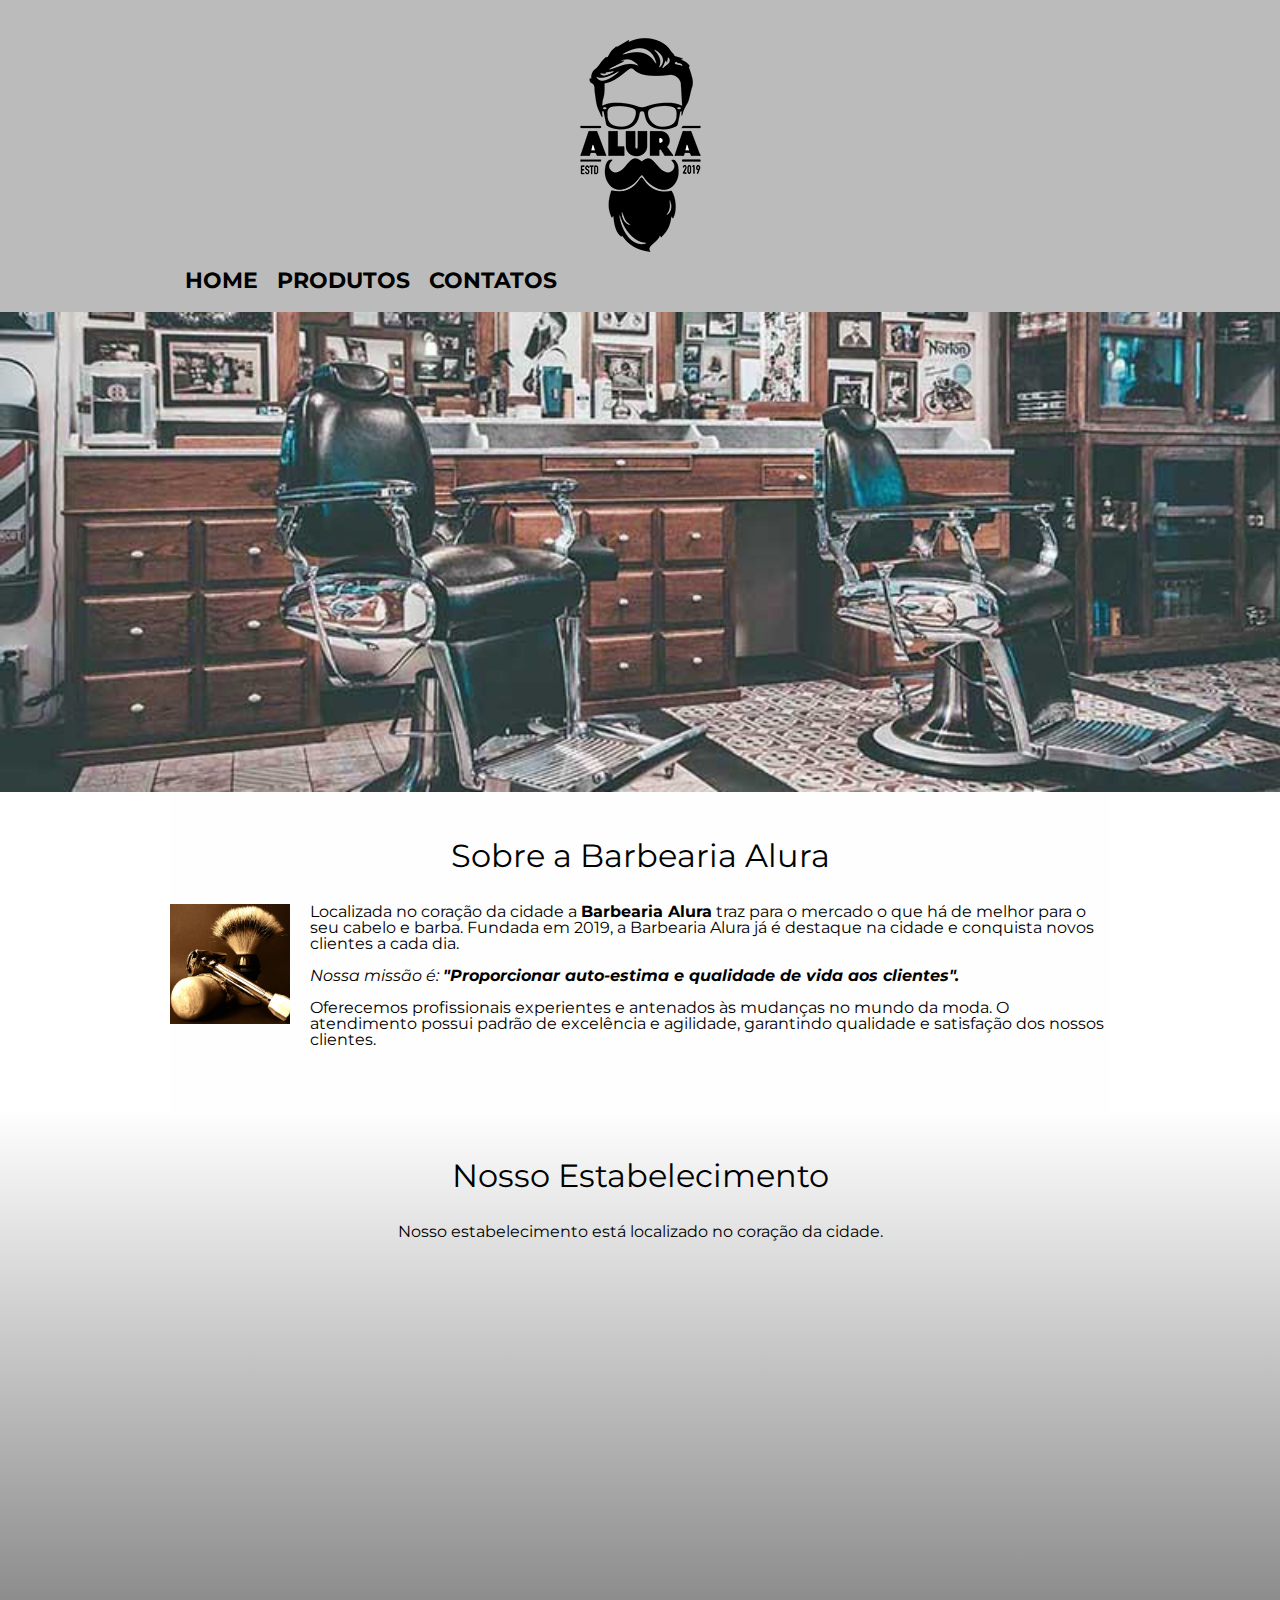
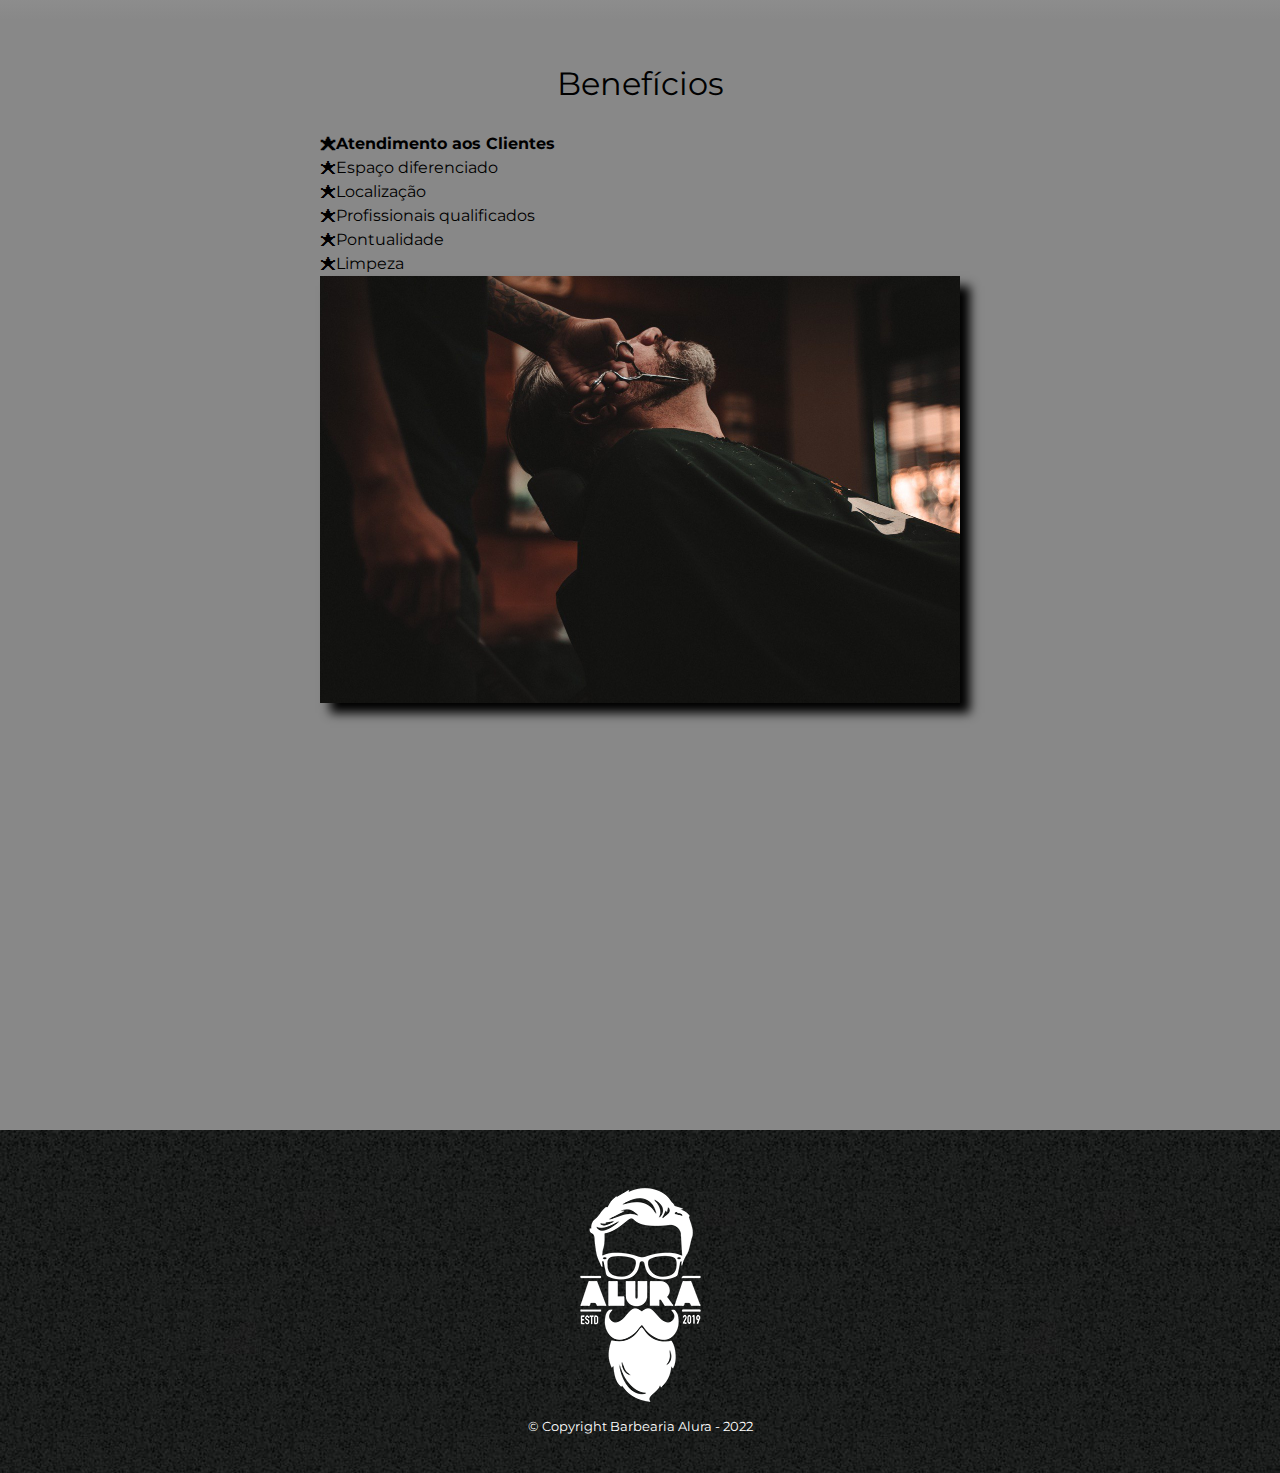
<file: index.html>
<DOCTYPE!>
	<meta charset="UTF-8">
	<meta name="viewport" content="width=device-width"> <!--deixaa o site responsivo-->
	<head><!--head passa informaçoes ao naveg é diferente do header-->
		<title>Barberia Alura</title>

		<link rel="stylesheet" type="text/css" href="reset.css">
		<link rel="stylesheet" type="text/css" href="style.css">
		<link rel="preconnect" href="https://fonts.googleapis.com">
		<link href="https://fonts.googleapis.com/css?family=Montserrat&display=swap" rel="stylesheet">
	</head>

	<body>
		<header>
			<div class="caixa">
				<h1><img src="modulo3/logo.png"></h1>

				<nav>
					<ul class="navegacao">
						<li><a href="index.html">Home</a></li>
						<li><a href="produtos.html">Produtos</a></li>
						<li><a href="contatos.html">Contatos</a></li>
					</ul>
				</nav>
			</div>		
		</header>

		<img class= "banner" src="modulo3/banner.jpg"> <!--id (identificador) serve
			para itens únicos-->

		<main><!--marcar o conteudo principal-->
			
			<!--<p>paragrafo para exemplificar no css</p> (desabilitei pq era so exemplo)-->
		<section class="principal">
				<h2 class="titulo-principal">Sobre a Barbearia Alura</h2>

				<img class="utensilios" src="modulo3/utensilios.jpg" alt="utensilios para um barbeiro ">

				<p>Localizada no coração da cidade a <strong>Barbearia Alura</strong> traz para o mercado o que há de melhor para o seu cabelo e barba. Fundada em 2019, a Barbearia Alura já é destaque na cidade e conquista novos clientes a cada dia.</p>

				<p id="missao"><em>Nossa missão é: <strong>"Proporcionar auto-estima e qualidade de vida aos clientes".</strong></em></p> <!-- css inline aplicado no proprio html, mas aplica-se apenas ao elemento em que foi feito, diferente do css externo ou css no head-->

				<p>Oferecemos profissionais experientes e antenados às mudanças no mundo da moda. O atendimento possui padrão de excelência e agilidade, garantindo qualidade e satisfação dos nossos clientes.</p>
			</section>

		<section class="mapa">
			<h3 class="titulo-principal">Nosso Estabelecimento</h3>
			<p>Nosso estabelecimento está localizado no coração da cidade.</p>

			<div class="mapa-conteudo">
				<iframe src="https://www.google.com/maps/embed?pb=!1m18!1m12!1m3!1d117006.39488152662!2d-46.
				7641678375!3d-23.5881948!2m3!1f0!2f0!3f0!3m2!1i1024!2i768!4f13.1!3m3!1m2!1s0x94ce5a2b2ed7f3a1%3A0xab35da2f5ca62674!
				2sCaelum%20-%20Escola%20de%20Tecnologia!5e0!3m2!1spt-BR!2sbr!4v1651350961416!5m2!1spt-BR!2sbr"
				width="900" height="300" style="border:0;" allowfullscreen="" loading="lazy" 
				referrerpolicy="no-referrer-when-downgrade"></iframe>
		</div>

		</section>	
		
		<section class="beneficios"><!--Para um bloco onde o conteúdo tenha o mesmo significado, o mesmo sentido,
			 usamos uma <section>.-->
			<h3 class="titulo-principal">Benefícios</h3>
			
			<div class="conteudo-beneficios">
				<ul class="lista-beneficios"> <!--classes servem pra itens q se repetirão-->
					<li class="itens">Atendimento aos Clientes</li>
					<li class="itens">Espaço diferenciado</li>
					<li class="itens">Localização</li>
					<li class="itens">Profissionais qualificados</li>
					<li class="itens">Pontualidade</li>
					<li class="itens">Limpeza</li>
				</ul><img src="modulo3/beneficios.jpg" class="imagem-beneficios"><!--posicionando 'img' ao lado 'ul' a imagem
				fica ao lado do texto no navegador-->
			</div>

				<div class="video">
					<iframe width="100%" height="315" src="https://www.youtube.com/embed/wcVVXUV0YUY" 
					title="YouTube video player" frameborder="0" allow="accelerometer; autoplay; clipboard-write; encrypted-media;
					gyroscope; picture-in-picture" allowfullscreen></iframe>
			</div>

		</section>
	</main>
	 <footer>
		<img src="modulo3/logo-branco.png">
		<p class="copyrigth">&copy; Copyright Barbearia Alura - 2022</p>
	</footer>
</body>
</file>
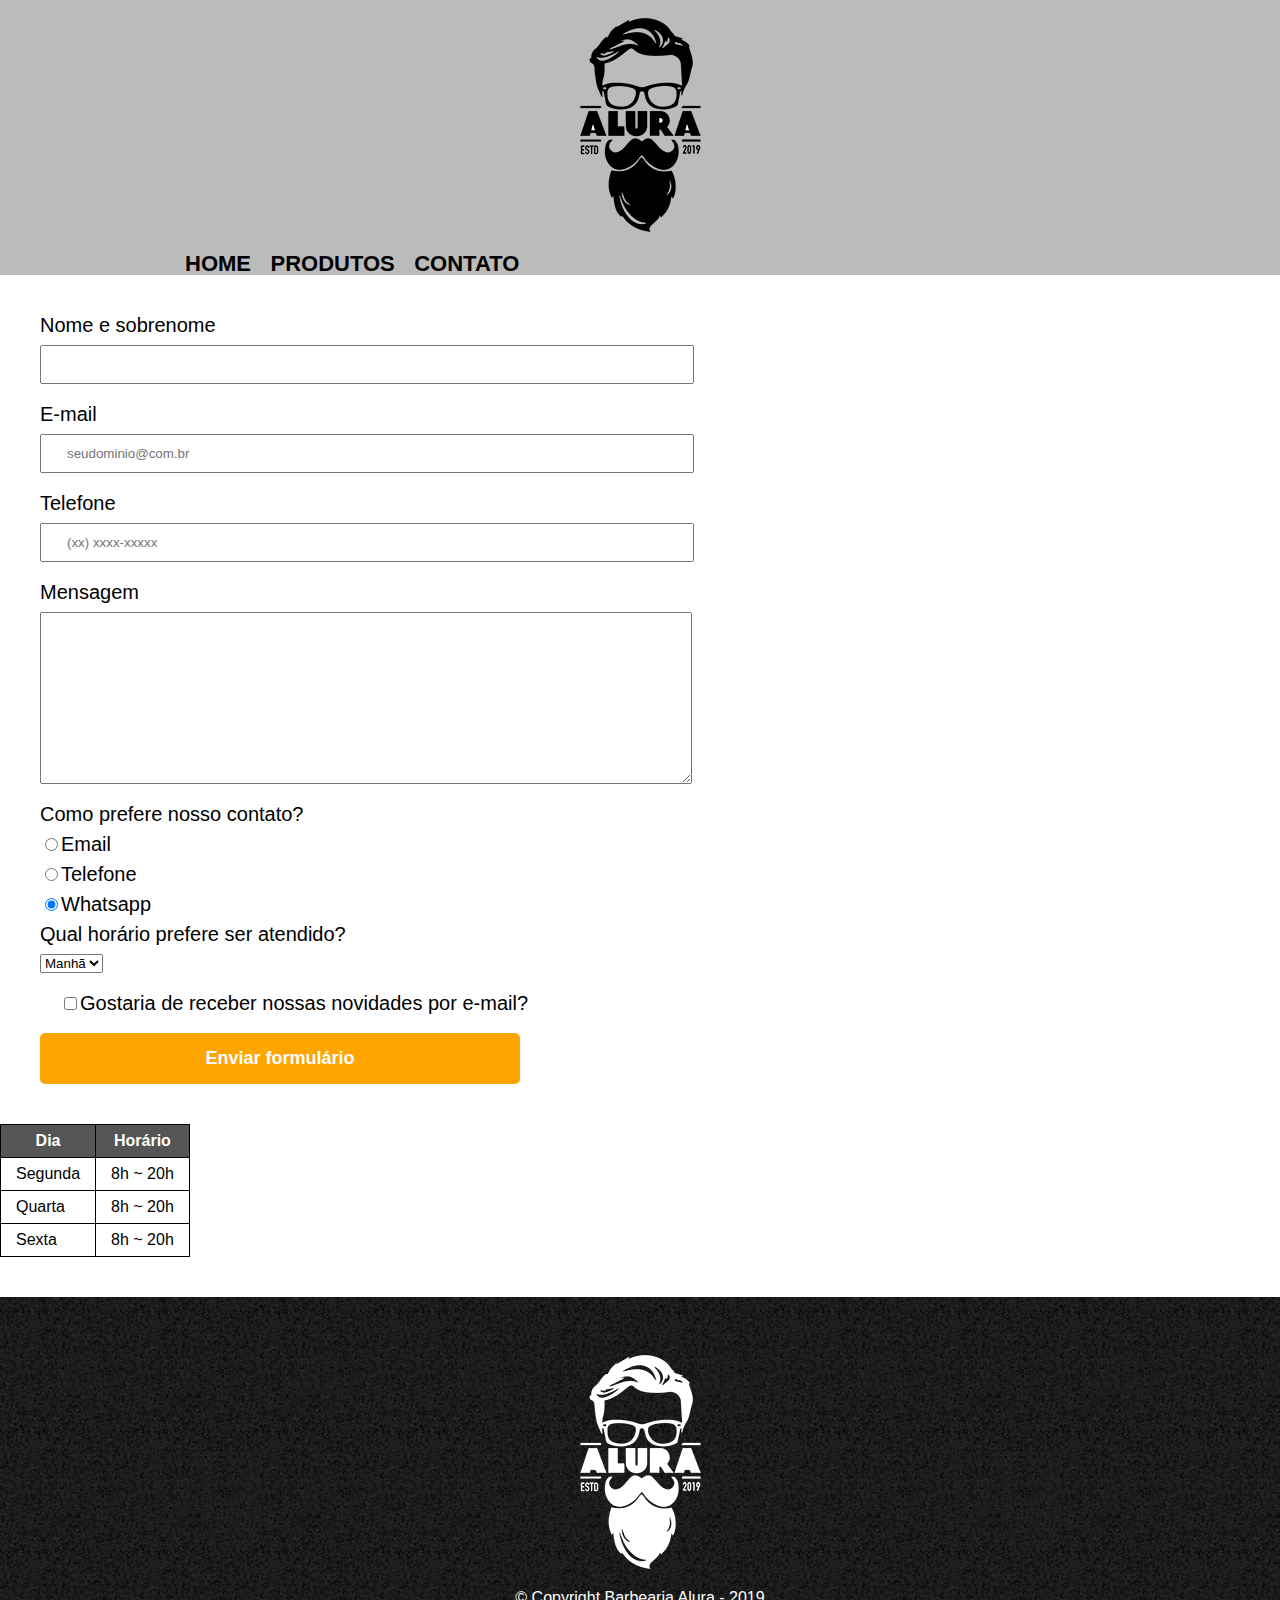
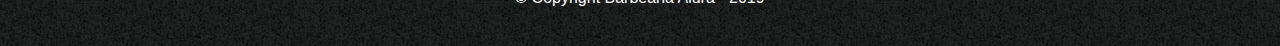
<file: contato.html>
<!DOCTYPE html>
<html>
    <head>
        <meta charset="UTF-8">
        <title>Contato - Barbearia Alura</title>

        <link rel="stylesheet" href="reset.css">
        <link rel="stylesheet" href="style.css">
    </head>
    <body>
        <header>
            <div class="caixa">
                <h1><img src="modulo3/logo.png" alt="Logo da Barbearia"></h1><!--alt usado semanticamente para deficiente visuais
                saberem qual a foto esta no site-->

                <nav>
                    <ul>
                        <li><a href="index.html">Home</a></li>
                        <li><a href="produtos.html">Produtos</a></li>
                        <li><a href="contato.html">Contato</a></li>
                    </ul>
                </nav>
            </div>
        </header>
        <main>
            <form> <!--tag criar formulario-->
                <label for="nomesobrenome">Nome e sobrenome</label><!--etiqueta para o input--><!--for e id no input e label facilita
                para o usuario na hora de ele clicar c o mouse fora da caixa do formulario, clicando em cima do 'nome e sobrenome'-->
                <input type="text" id="nomesobrenome" class="input-padrao" required><!--tag de entreda de dados, qd temos um input
                e queremos que ele seja preenchido colocamos no input a palavra reservada 'reuqered' que significa 'obrigatório', no 
                navegador nada muda visualmente, mas quando clicamos pra enviar os dados ele n permite enviar sem que os dados sejam 
                preenchidos-->
                
                <label for="email">E-mail</label>
                <input type="email" id="email" class="input-padrao" required placeholder="seudominio@com.br"><!--tag de entreda de dados-->
                <!--tag de entreda, cria a caixa/campo pra digitar-->

                <label for="telefone">Telefone</label>
                <input type="tel" id="telefone" class="input-padrao" required placeholder="(xx) xxxx-xxxxx"><!--tag de entreda de dados-->
                
                <label for="mensagem">Mensagem</label>
                <textarea cols="70" rows="10" id="mensagem" class="input-padrao" required>
                </textarea><!--acrescenta mais linhas ao formulario--><!--textarea = tag de entreda de dados-->
                    
                <fieldset>
                    <legend>Como prefere nosso contato?</legend>  

                    <label for="radio-email"> <input type="radio"  name="contato" value="email" id="radio-email">Email</label>
                   <!--A propriedade name só pode ser "preenchida" uma única vez, 
                        por isso que, quando eu seleciono um dos itens, ele desmarca o outro, mantendo somente um 
                        selecionado-->

                    <label for="radio-telefone"><input type="radio" name="contato" value="telefone" id="radio-telefone">Telefone</label>
                    
                    <label for="radio-whatsapp"><input type="radio" name="contato" value="whatsapp" id="radio-whatsapp" checked>Whatsapp</label>
                        
                </fieldset>
                <fieldset>
                    <legend>Qual horário prefere ser atendido?</legend><!--É a tag <legend> que usamos para um título de 
                        um grupo de campos em qualquer formulário.-->
                    <select>
                        <option>Manhã</option>
                        <option>Tarde</option>
                        <option>Noite</option>
                    </select>
                </fieldset>
                   
                <label  class="checkbox"><input type="checkbox">Gostaria de receber nossas novidades por e-mail?</label> 

                <input type="submit" value="Enviar formulário" class="enviar"><!--cria botao 'enviar'-->

            </form>
            <table><!--tabela-->
                <thead><!--cabecalho-->
                    <tr>
                        <th>Dia</th><!--linha dentro do cabecalho-->
                        <th>Horário</th>
                    </tr><!--linha da tabela-->
                </thead>
                <tbody><!--corpo da tabela-->
                    <tr>
                        <td>Segunda</td><!--celula da tabela-->
                        <td>8h ~ 20h</td>
                    </tr>
                    <tr>
                        <td>Quarta</td>
                        <td>8h ~ 20h</td>
                    </tr>
                    <tr>
                        <td>Sexta</td>
                        <td>8h ~ 20h</td>
                    </tr>
            </tbody>
            </table>
        </main>

        <footer>
            <img src="modulo3/logo-branco.png" alt="Logo da Barbearia">
            <p class="copyright" id="copyalura">&copy; Copyright Barbearia Alura - 2019</p>
        </footer>
    </body>
</html>
</file>
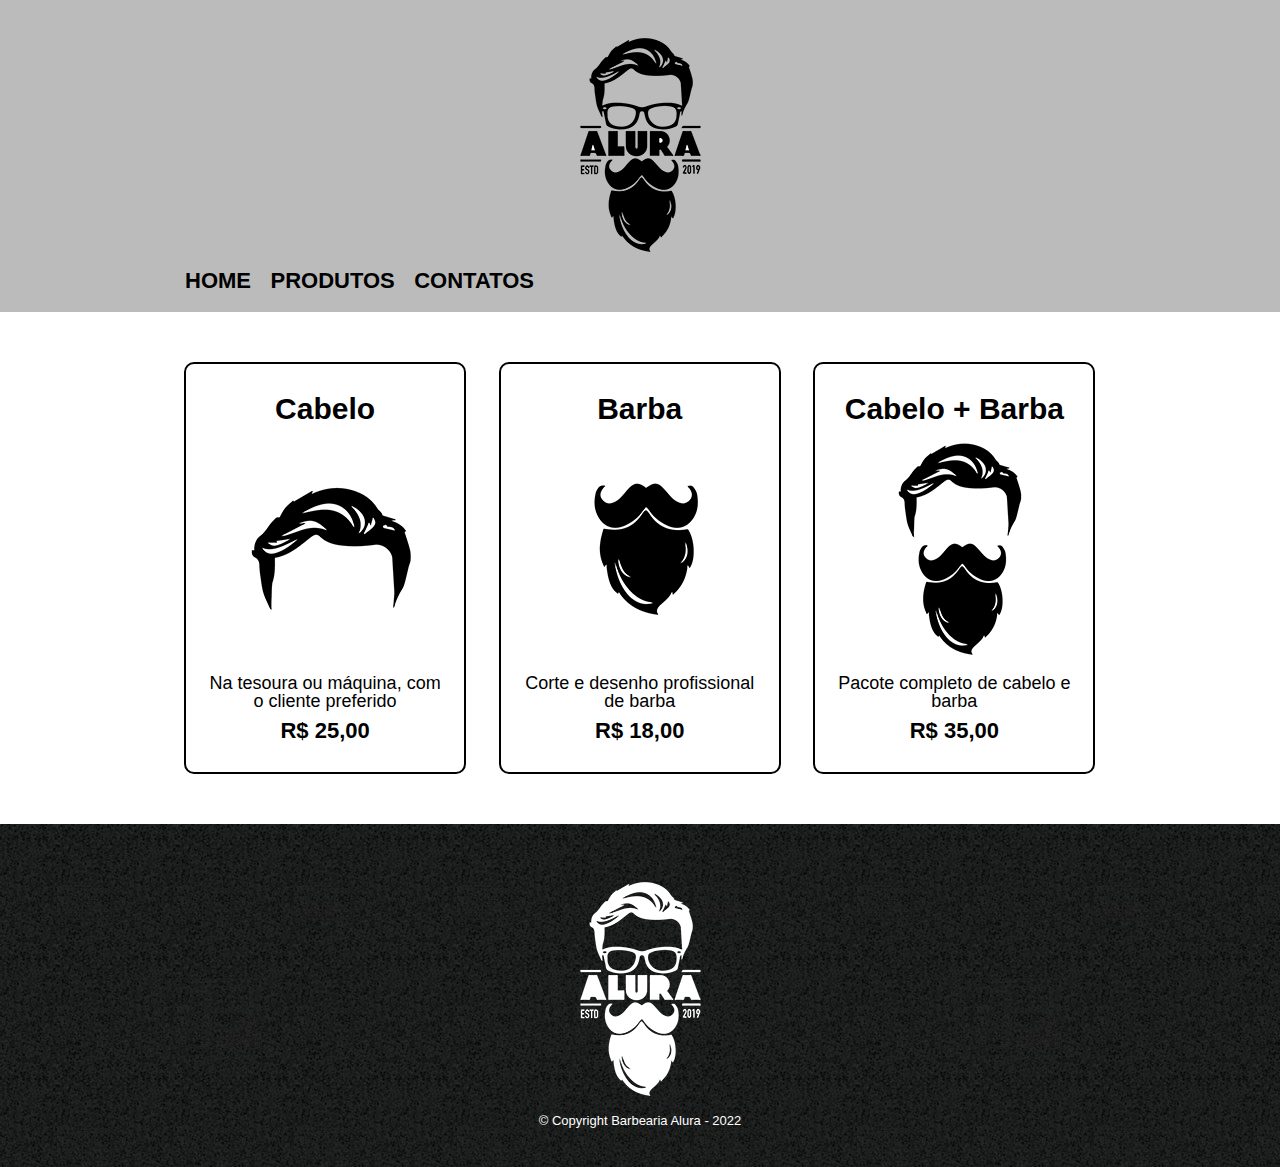
<file: produtos.html>
<DOCTYPE!>
	<!DOCTYPE html>
	<html>
	<head>
		<meta charset="utf-8">
		<meta name="viewport" content="width=device-width, initial-scale=1">

		<link rel="stylesheet" type="text/css" href="reset.css">
		<link rel="stylesheet" type="text/css" href="style.css">
		<title>Produtos - Barbearia Alura</title>
	</head>
	<body>
		<header>
			<div class="caixa">
				<h1><img src="modulo3/logo.png"></h1>

				<nav>
					<ul class="navegacao">
						<li><a href="index.html">Home</a></li>
						<li><a href="produtos.html">Produtos</a></li>
						<li><a href="contatos.html">Contatos</a></li>
					</ul>
				</nav>
			</div>		
		</header>
		
		<main>
			<ul class="produtos">
				<li>
					<h2>Cabelo</h2>
					<img src="modulo3/cabelo.jpg">
					<p class="produto-descricao">Na tesoura ou máquina, com o cliente preferido</p>
					<p class="produto-preco">R$ 25,00</p>
				</li>

				<li>
					<h2>Barba</h2>
					<img src="modulo3/barba.jpg">
					<p class="produto-descricao">Corte e desenho profissional de barba</p>
					<p class="produto-preco">R$ 18,00</p>
				</li>

				<li>
					<h2>Cabelo + Barba</h2>
					<img src="modulo3/cabelo+barba.jpg">
					<p class="produto-descricao">Pacote completo de cabelo e barba</p>
					<p class="produto-preco">R$ 35,00</p>
				</li>	
			</ul>	
		</main>

		<footer>
			<img src="modulo3/logo-branco.png">
			<p class="copyrigth">&copy; Copyright Barbearia Alura - 2022</p>
		</footer>
	</body>
	</html>
</file>
<file: style.css>
body {
    font-family: 'Montserrat', sans-serif;
}

header{
	background: #BBBBBB;
	padding: 20 0px;
}

.caixa{
	position: relative;
	width: 940px;
	margin: 0 auto; /*posicionando o cabeçalho*/
}

nav{
	position: absolute;
	top: 110px;
	right: 0;
}

nav li {
	display: inline; /*muda os links de vertical p horizontal*/
	margin: 0 0 0 15px;/*aumentar os itens entre si*/
}

nav a {
	text-transform: uppercase ; /*deixa tudo em letra maiúscula*/
	color: #000000;
	font-weight: bold; /*negrito*/
	font-size: 22px;
	text-decoration: none; /*retira o sublinhado dos links*/

}

nav a:hover{
	color: #C78C19;/*muda a cor da palavra qd o mouse está em cima*/
	text-decoration: underline; /*sublinhado nas palavras qd o mouse
	está em cima delas*/
}

.produtos {
	width: 940px;/*deixa as figuras centralizadas junto c o txto */
	margin: 0 auto;
	padding: 50px 0;
}
.produtos li{
	display: inline-block; /*ordena as figuras uma do lado da outra*/
	text-align: center;
	width: 30%;
	vertical-align: top;
	margin: 0 1.5%;
	padding: 30px 20px;
	box-sizing: border-box;
	/*border-color: #000000;*/ /*COMENTEI TENTADO ACHAR UM ERRO*/
	border-width: 2px ;
	border-style: solid; /*declaração da borda*/
	/*poderia declarar a borda assim também border: 2px #000000 solid;
	no caso seria apenas uma linha com respectivamente: largura, cor;
	e estilo da borda*/
	border-radius: 10px; /*arredonda os cantos da borda*/
}

.produtos li:hover {
	border-color: #C78C19;
}

.produtos li:active {
	border-color: #088C19; /*mouse pressionado/clicando a borda 
	muda a cor*/
}

.produtos li:hover h2 {
	font-size: 34px; /*qd o mouse está em cima das palavras elas 
	mudam o tamanho*/
}

.produtos h2{
	font-size: 30px;
	font-weight: bold;	
}

.produto-descricao{
	font-size: 18px;
}

.produto-preco{
	font-size: 22px;
	font-weight: bold;
	margin-top: 10px;

}

footer{
	text-align: center;
	background: url("bg.jpg");
	padding: 40px 0;
	background-color: #000000;
}

.copyrigth {
	color: #FFFFFF;
	font-size: 13px;
	margin-top: 20px 0 0;
}

main{
	
}

form{
	margin: 40px;
}

form label, form legend{
	display: block; /*serve para mudar a estrutura do formulario de horizontal pra vertical*/
	font-size: 20px;
	margin: 0 0 10px;
}

.input-padrao{
	display: block;
	margin: 0 0 20px;
	padding: 10px 25px;
	width: 50%;
}

.checkbox{
	margin: 20px;
}

#copyalura{
	color: #FFFFFF;
}


.enviar{
	width: 40%;
	padding: 15px 0;
	background-color: orange;
	color: #FFFFFF;
	font-weight: bold;
	font-size: 18px;
	border: none;
	border-radius: 5px; /*canto da borda arredondado*/
	transition: 2s all; /*tempo que o botão enviar demora para mudar de cor*/
	cursor: pointer; /*muda o ponteiro do cursor para maozinha quando passa em cima do botao enviar*/
}

.enviar:hover{
	background: red; /*deixa o botao enviar mudando de cor*/
	/*transform: scale(1.2); aumenta e diminui o tamanhao do botao enviar qd passa o mouse em cima*/
	/*transform: rotate(1000deg) scale(3); /*faz o botao enviar virar ate 70 graus e depois voltar ao normal* para funcionar
	as duas animacoes (transform scale e transform rotate) escreve as duas em uma unica linha como acima*/
	transform: scale(1.2);
}

table{
	margin: 20px 0 40px;
}

thead{
	background: #555555;
	color: white;
	font-weight: bold;
}

td, th{
	border: 1px solid #000000;
	padding: 8px 15px;
}
/*css da pagina inicial*/
.banner{
	width: 100%;
}

.titulo-principal{
	text-align: center;
	font-size: 2em; /*fonte base*/
	margin: 0 0 1em;
	clear: left; /*limpar o float*/
	/*color: rgba(0,0,0,0.3); /*os titulos estao opacos*/
	/*text-shadow: 2px 2px #FF0000;    cria uma sombra na texto*/
}

/*.titulo-principal:first-letter{  /*apenas a primeira letra do texto em negrito*/
	/*font-weight: bold;*/
/*}*/

/*.titulo-principal:before{
	content: "[ ";
}

.titulo-principal:after{
	content: " ]";
}*/

/*p:first-line{
	font-style: italic;
} muda apenas o primeiro paragrafo*/

.principal{
	padding: 3em 0;
	background-color: #FEFEFE;
	width: 940;
	margin: 0 auto;
}	

.principal p{
	margin: 0 0 1em;
}

.principal strong{
	font-weight: bold;
}

.principal em{
	font-style: italic;
}

.utensilios{
	width: 120px;
	float: left; /*descola o elemento (nesse caso imagem) na lateral e deixa os outros elementos (no caso texto) ao redor. 
	Tanto o float:left quanto o float: right servem para que o elemento se destaque na tela, deixe de ocupar o espaço em 
	que estava, para que os outros elementos possam se posicionar ao redor dele */
	margin: 0 20px 20px 0;
}

.mapa{
	padding: 3em 0;
	background: linear-gradient(#FEFEFE, #888888); /*aplicando gradientes, efeitos bem legais com as cores*/
}

.mapa p{
	margin: 0 0 2em;
	text-align: center;
}

.mapa-conteudo{
	width: 940px;
	margin: 0 auto;
}

.beneficios{
	padding: 3em 0;
	background: #888888;
	/*box-shadow: inset 0 0  30px #FF0000;    cria um sombra interna em volta de todo o elemento*/
}

.conteudo-beneficios{
	width: 640;
	margin: 0 auto;
}

.lista-beneficios{
	width: 40%;
	display: inline-block;
	vertical-align: top;
}

.itens{
	line-height: 1.5;/*altura da linha*/
}

.itens:before{
	content: "🟊";
}
.itens:first-child{   /*formatando o primeiro item da lista*/
	font-weight: bold;
}

.imagem-beneficios{
	width: 60%;
	opacity: 1;
	transition: 400ms;
	box-shadow: 10px 10px 10px 0 #000000; /*cria uma sombra na imagem, acrescentando mais px positivos ou negativos e possivel
	criar mais sombras em cima e tbm em baixo*/
}

.imagem-beneficios:hover{ /*qd passa o mouse em cima da figura da barbearia ela fica normal, qd tira fica opaca*/
	opacity: 0.3;
}

.video{
	width: 560px;
	margin: 2em auto;
}

/*main > p{    (assim marca apenas o paragrafo (filho) ligado diretamente ao main (pai)
	background: red; 
}

img + p{         (assim destaca apenas o paragrafo que vem imediatamente apos a img)
	background: blue;
}

img ~ p{         (esse sobrepoe o anterior, destacando todos os paragrafos)     
	background: yellow; 

.principal p:not(#missao){ (esse destaca alguns os paragragos das pontas, o primeiro e o ultimo, deixando o meio sem destaque
	background: orange;
}	*/

@media screen and (max-width: 480px){
	.caixa, .principal, .conteudo-beneficios, .mapa-conteudo, .video{
		width: auto;
	}
}

h1{
	text-align: center;
}

nav{
	position: static;
}
 
.lista-beneficios, .imagem-beneficios{
	width: 100%;
}
</file>
